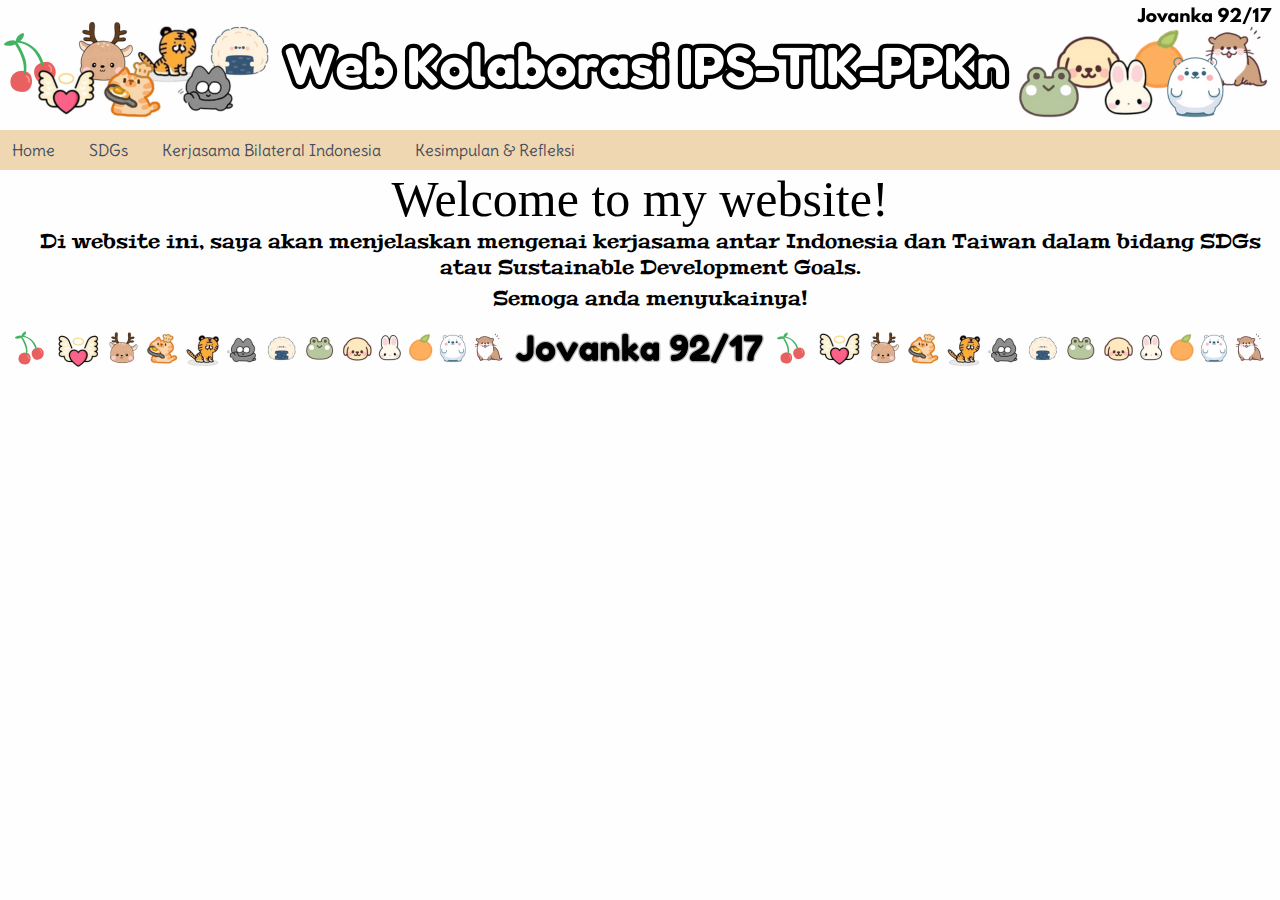
<file: index.html>
<!DOCTYPE html>
<html>
    <head>
        <title>Web Kolaborasi</title>
        <link rel="stylesheet" href="style.css">
        <link rel="preconnect" href="https://fonts.googleapis.com">
        <link href="https://fonts.googleapis.com/css2?family=Delius&display=swap" rel="stylesheet">
        <link href="https://fonts.googleapis.com/css2?family=Delius&family=Schoolbell&display=swap" rel="stylesheet">
        <link href="https://fonts.googleapis.com/css2?family=Peralta&display=swap" rel="stylesheet">
    </head>
    <body>
        <!-- Header dgn Image -->
         <div class="header">
            <img src="header.png" alt="header.png" width="100%">
         </div>
        <!-- Navigator Bar dan Dropdown -->
            <div class="nav">
                <ul>
                    <li class="hom"><a href="index.html">Home</a></li>
                    <li class="krjsm">
                        <a class="ip" href="#">SDGs</a>
                        <div class="dropips">
                            <a href="sdgs.html">Penjelasan mengenai SDGs</a>
                            <a href="all kerjasama.html">Kerjasama Bilateral, regional, dan multilateral</a>
                            <a href="sebab.html">Hubungan Sebab-Akibat</a>
                            <a href="dafpus.html">Daftar pustaka</a>
                        </div>
                    </li>
                    <li class="droppkn">
                        <a class="btn" href="#">Kerjasama Bilateral Indonesia</a>
                        <div class="drop-content">
                            <a href="sdgst.html">Kerjasama Indonesia-Taiwan</a>
                            <a href="dampak.html">Dampak kerjasama ke Indonesia</a>                                                        
                            <a href="pancasila.html">Nilai-nilai Pancasila</a>                            
                        </div>
                    </li>
                    <li class="ks"><a href="kesimpulan.html">Kesimpulan & Refleksi</a></li>
                </ul>
            </div>
        <!-- Isi Konten -->
         <div>
            <div class="column-middle">
                <h1>Welcome to my website!</h1>
            </div>
            <h2>Di website ini, saya akan menjelaskan mengenai kerjasama antar Indonesia dan Taiwan dalam bidang SDGs atau Sustainable Development Goals.</h2> 
            <h2>Semoga anda menyukainya!</h2>

         </div>
        <!-- Footer dengan Image -->
         <img src="footer.png" alt="footer.png" class="footer">
    </body>
</html>
</file>
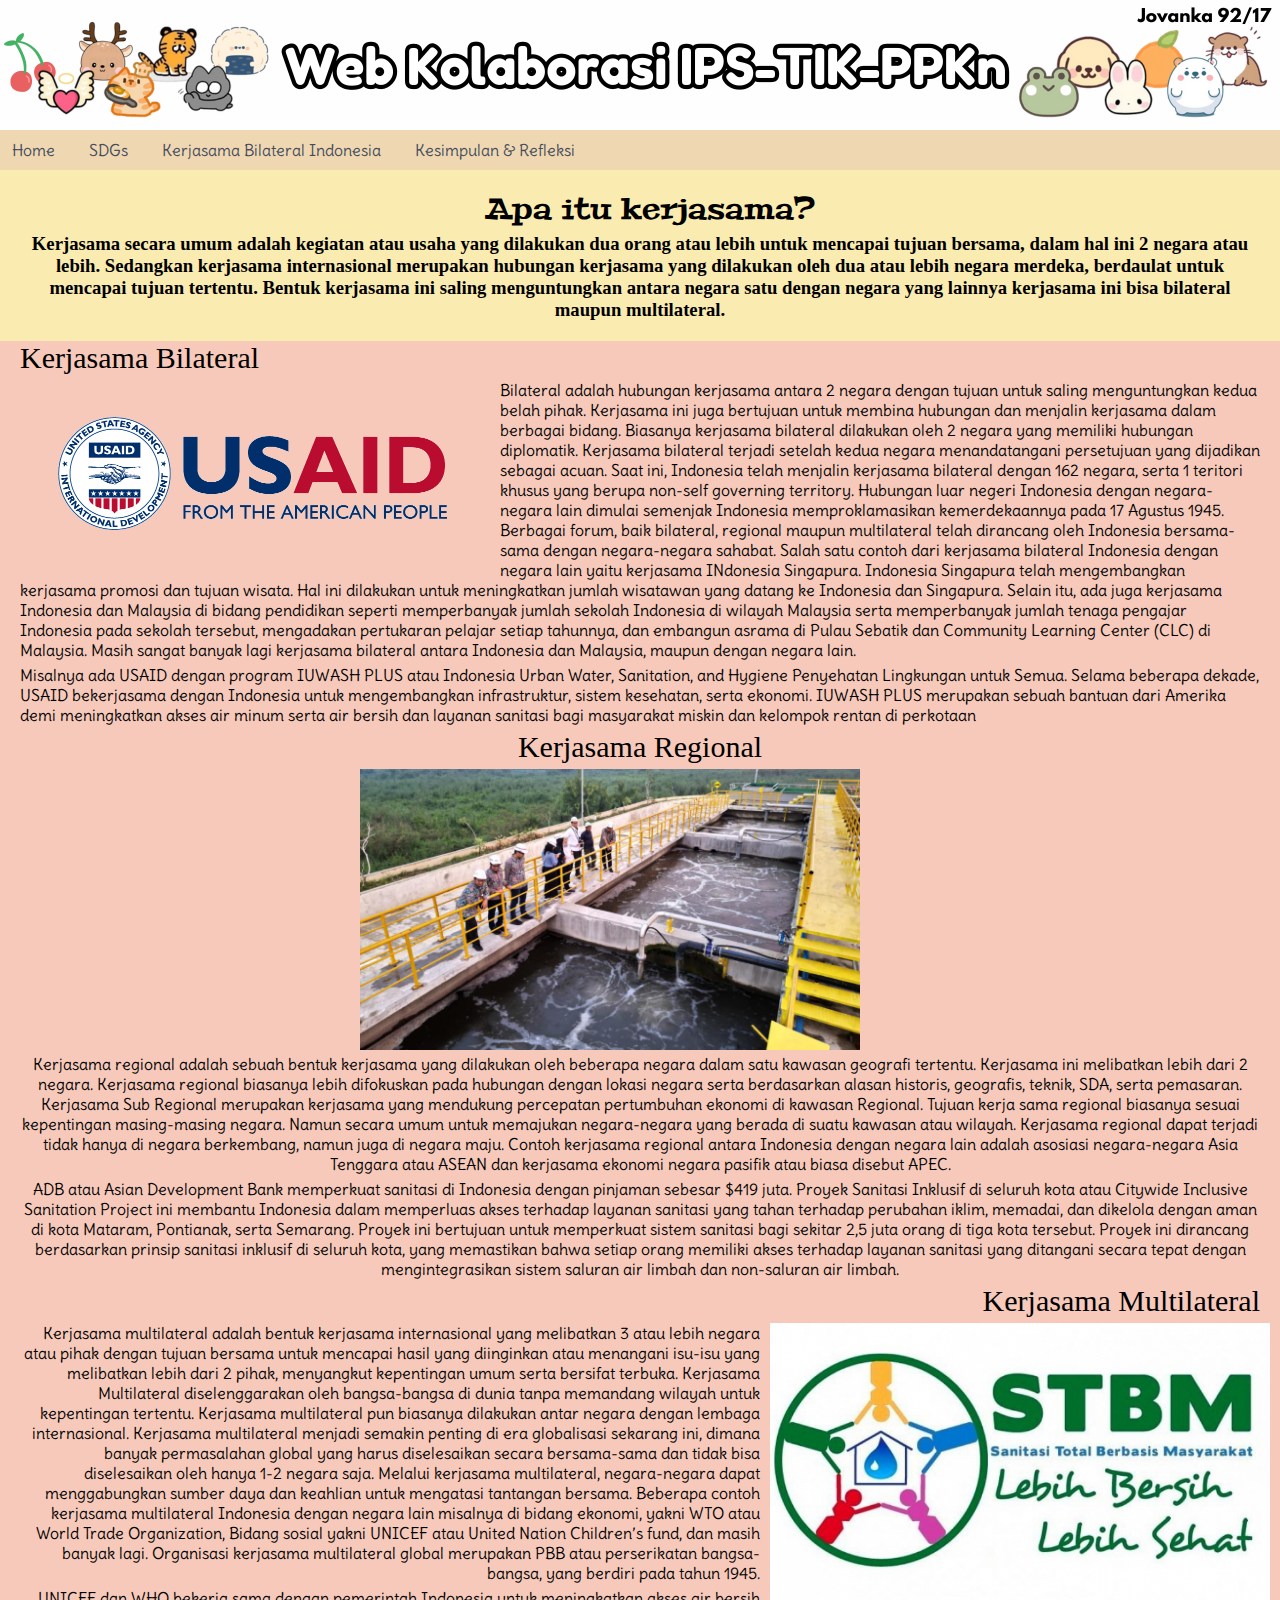
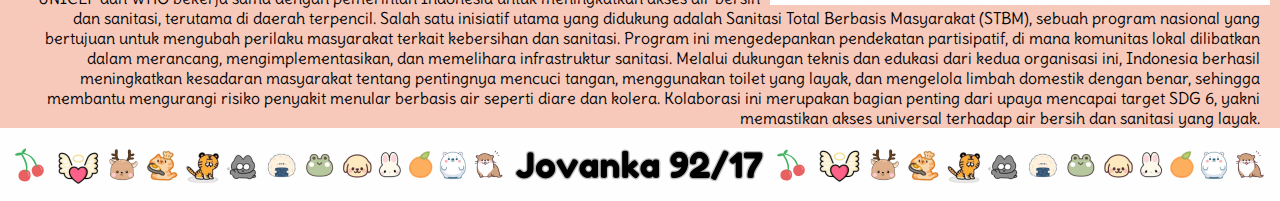
<file: all kerjasama.html>
<!DOCTYPE html>
<html>
    <head>
        <title>Web Kolaborasi</title>
        <link rel="stylesheet" href="style2.css">
        <link rel="preconnect" href="https://fonts.googleapis.com">
        <link href="https://fonts.googleapis.com/css2?family=Delius&display=swap" rel="stylesheet">
        <link href="https://fonts.googleapis.com/css2?family=Delius&family=Schoolbell&display=swap" rel="stylesheet">
        <link href="https://fonts.googleapis.com/css2?family=Peralta&display=swap" rel="stylesheet">
    </head>
    <body>
        <!-- Header dgn Image -->
         <div class="header">
            <img src="header.png" alt="header.png" width="100%">
         </div>
        <!-- Navigator Bar dan Dropdown -->
            <div class="nav">
                <ul>
                    <li class="hom"><a href="index.html">Home</a></li>
                    <li class="krjsm">
                        <a class="ip" href="#">SDGs</a>
                        <div class="dropips">
                            <a href="sdgs.html">Penjelasan mengenai SDGs</a>
                            <a href="all kerjasama.html">Kerjasama Bilateral, regional, dan multilateral</a>
                            <a href="sebab.html">Hubungan Sebab-Akibat</a>
                            <a href="dafpus.html">Daftar pustaka</a>
                        </div>
                    </li>
                    <li class="droppkn">
                        <a class="btn" href="#">Kerjasama Bilateral Indonesia</a>
                        <div class="drop-content">
                            <a href="sdgst.html">Kerjasama Indonesia-Taiwan</a>
                            <a href="dampak.html">Dampak kerjasama ke Indonesia</a>                                                        
                            <a href="pancasila.html">Nilai-nilai Pancasila</a>                            
                        </div>
                    </li>
                    <li class="ks"><a href="kesimpulan.html">Kesimpulan & Refleksi</a></li>
                </ul>
            </div>
             <!-- Isi Konten -->
         <div>
            <div class="column-middle">
                <h1>Apa itu kerjasama?</h1>
                <h3>Kerjasama secara umum adalah kegiatan atau usaha yang dilakukan dua orang atau lebih untuk mencapai tujuan bersama, dalam hal ini 2 negara atau lebih. Sedangkan kerjasama internasional merupakan hubungan kerjasama yang dilakukan oleh dua atau lebih negara merdeka, berdaulat untuk mencapai tujuan tertentu. Bentuk kerjasama ini saling menguntungkan antara negara satu dengan negara yang lainnya kerjasama ini bisa bilateral maupun multilateral. 
                </h3>
            </div>
            <div class="haha">
            <h2 class="bilateral">Kerjasama Bilateral</h2>
            <img src="USAID-LOGO1.png" alt="USAID" class="USAID">
            <p class="bilateral2">Bilateral adalah hubungan kerjasama antara 2 negara dengan tujuan untuk saling menguntungkan kedua belah pihak. Kerjasama ini juga bertujuan untuk membina hubungan dan menjalin kerjasama dalam berbagai bidang. Biasanya kerjasama bilateral dilakukan oleh 2 negara yang memiliki hubungan diplomatik. Kerjasama bilateral terjadi setelah kedua negara menandatangani persetujuan yang dijadikan sebagai acuan. Saat ini, Indonesia telah menjalin kerjasama bilateral dengan 162 negara, serta 1 teritori khusus yang berupa non-self governing territory. Hubungan luar negeri Indonesia dengan negara-negara lain dimulai semenjak Indonesia memproklamasikan kemerdekaannya pada 17 Agustus 1945. Berbagai forum, baik bilateral, regional maupun multilateral telah dirancang oleh Indonesia bersama-sama dengan negara-negara sahabat. Salah satu contoh dari kerjasama bilateral Indonesia dengan negara lain yaitu kerjasama INdonesia Singapura. Indonesia Singapura telah mengembangkan kerjasama promosi dan tujuan wisata. Hal ini dilakukan untuk meningkatkan jumlah wisatawan yang datang ke Indonesia dan Singapura. Selain itu, ada juga kerjasama Indonesia dan Malaysia di bidang pendidikan seperti memperbanyak jumlah sekolah Indonesia di wilayah Malaysia serta memperbanyak jumlah tenaga pengajar Indonesia pada sekolah tersebut, mengadakan pertukaran pelajar setiap tahunnya, dan embangun asrama di Pulau Sebatik dan Community Learning Center (CLC) di Malaysia. Masih sangat banyak lagi kerjasama bilateral antara Indonesia dan Malaysia, maupun dengan negara lain. </p>
            <p class="bilateral">Misalnya ada USAID dengan program IUWASH PLUS atau Indonesia Urban Water, Sanitation, and Hygiene Penyehatan Lingkungan untuk Semua. Selama beberapa dekade, USAID bekerjasama dengan Indonesia untuk mengembangkan infrastruktur, sistem kesehatan, serta ekonomi. IUWASH PLUS merupakan sebuah bantuan dari Amerika demi meningkatkan akses air minum serta air bersih dan layanan sanitasi bagi masyarakat miskin dan kelompok rentan di perkotaan</p>

            <h2 class="reg">Kerjasama Regional</h2> 
            <img src="adb.jpg" alt="Regional" class="reggs">
            <p class="reg2">Kerjasama regional adalah sebuah bentuk kerjasama yang dilakukan oleh beberapa negara dalam satu kawasan geografi tertentu. Kerjasama ini melibatkan lebih dari 2 negara. Kerjasama regional biasanya lebih difokuskan pada hubungan dengan lokasi negara serta berdasarkan alasan historis, geografis, teknik, SDA, serta pemasaran. Kerjasama Sub Regional merupakan kerjasama yang mendukung percepatan pertumbuhan ekonomi di kawasan Regional. Tujuan kerja sama regional biasanya sesuai kepentingan masing-masing negara. Namun secara umum untuk memajukan negara-negara yang berada di suatu kawasan atau wilayah. Kerjasama regional dapat terjadi tidak hanya di negara berkembang, namun juga di negara maju. Contoh kerjasama regional antara Indonesia dengan negara lain adalah asosiasi negara-negara Asia Tenggara atau ASEAN dan kerjasama ekonomi negara pasifik atau biasa disebut APEC.</p>
            <p class="reg2">ADB atau Asian Development Bank memperkuat sanitasi di Indonesia dengan pinjaman sebesar $419 juta. Proyek Sanitasi Inklusif di seluruh kota atau Citywide Inclusive Sanitation Project ini membantu Indonesia dalam memperluas akses terhadap layanan sanitasi yang tahan terhadap perubahan iklim, memadai, dan dikelola dengan aman di kota Mataram, Pontianak, serta Semarang. Proyek ini bertujuan untuk memperkuat sistem sanitasi bagi sekitar 2,5 juta orang di tiga kota tersebut. Proyek ini dirancang berdasarkan prinsip sanitasi inklusif di seluruh kota, yang memastikan bahwa setiap orang memiliki akses terhadap layanan sanitasi yang ditangani secara tepat dengan mengintegrasikan sistem saluran air limbah dan non-saluran air limbah.</p>
            <h2 class="multill">Kerjasama Multilateral</h2>
            <img src="stbm.jpeg" alt="STBM" class="stbm">
            <p class="multill2">Kerjasama multilateral adalah bentuk kerjasama internasional yang melibatkan 3 atau lebih negara atau pihak dengan tujuan bersama untuk mencapai hasil yang diinginkan atau menangani isu-isu yang melibatkan lebih dari 2 pihak, menyangkut kepentingan umum serta bersifat terbuka. Kerjasama Multilateral diselenggarakan oleh bangsa-bangsa di dunia tanpa memandang wilayah untuk kepentingan tertentu. Kerjasama multilateral pun biasanya dilakukan antar negara dengan lembaga internasional. Kerjasama multilateral menjadi semakin penting di era globalisasi sekarang ini, dimana banyak permasalahan global yang harus diselesaikan secara bersama-sama dan tidak bisa diselesaikan oleh hanya 1-2 negara saja. Melalui kerjasama multilateral, negara-negara dapat menggabungkan sumber daya dan keahlian untuk mengatasi tantangan bersama. Beberapa contoh kerjasama multilateral Indonesia dengan negara lain misalnya di bidang ekonomi, yakni WTO atau World Trade Organization, Bidang sosial yakni UNICEF atau United Nation Children’s fund, dan masih banyak lagi. Organisasi kerjasama multilateral global merupakan PBB atau perserikatan bangsa-bangsa, yang berdiri pada tahun 1945. </p>
            <p class="multill2">UNICEF dan WHO bekerja sama dengan pemerintah Indonesia untuk meningkatkan akses air bersih dan sanitasi, terutama di daerah terpencil. Salah satu inisiatif utama yang didukung adalah Sanitasi Total Berbasis Masyarakat (STBM), sebuah program nasional yang bertujuan untuk mengubah perilaku masyarakat terkait kebersihan dan sanitasi. Program ini mengedepankan pendekatan partisipatif, di mana komunitas lokal dilibatkan dalam merancang, mengimplementasikan, dan memelihara infrastruktur sanitasi. Melalui dukungan teknis dan edukasi dari kedua organisasi ini, Indonesia berhasil meningkatkan kesadaran masyarakat tentang pentingnya mencuci tangan, menggunakan toilet yang layak, dan mengelola limbah domestik dengan benar, sehingga membantu mengurangi risiko penyakit menular berbasis air seperti diare dan kolera. Kolaborasi ini merupakan bagian penting dari upaya mencapai target SDG 6, yakni memastikan akses universal terhadap air bersih dan sanitasi yang layak.</p>
        </div>
            </div>
         
        <!-- Footer dengan Image -->
         <img src="footer.png" alt="footer.png" class="footer">
    </body>
</html>
</file>
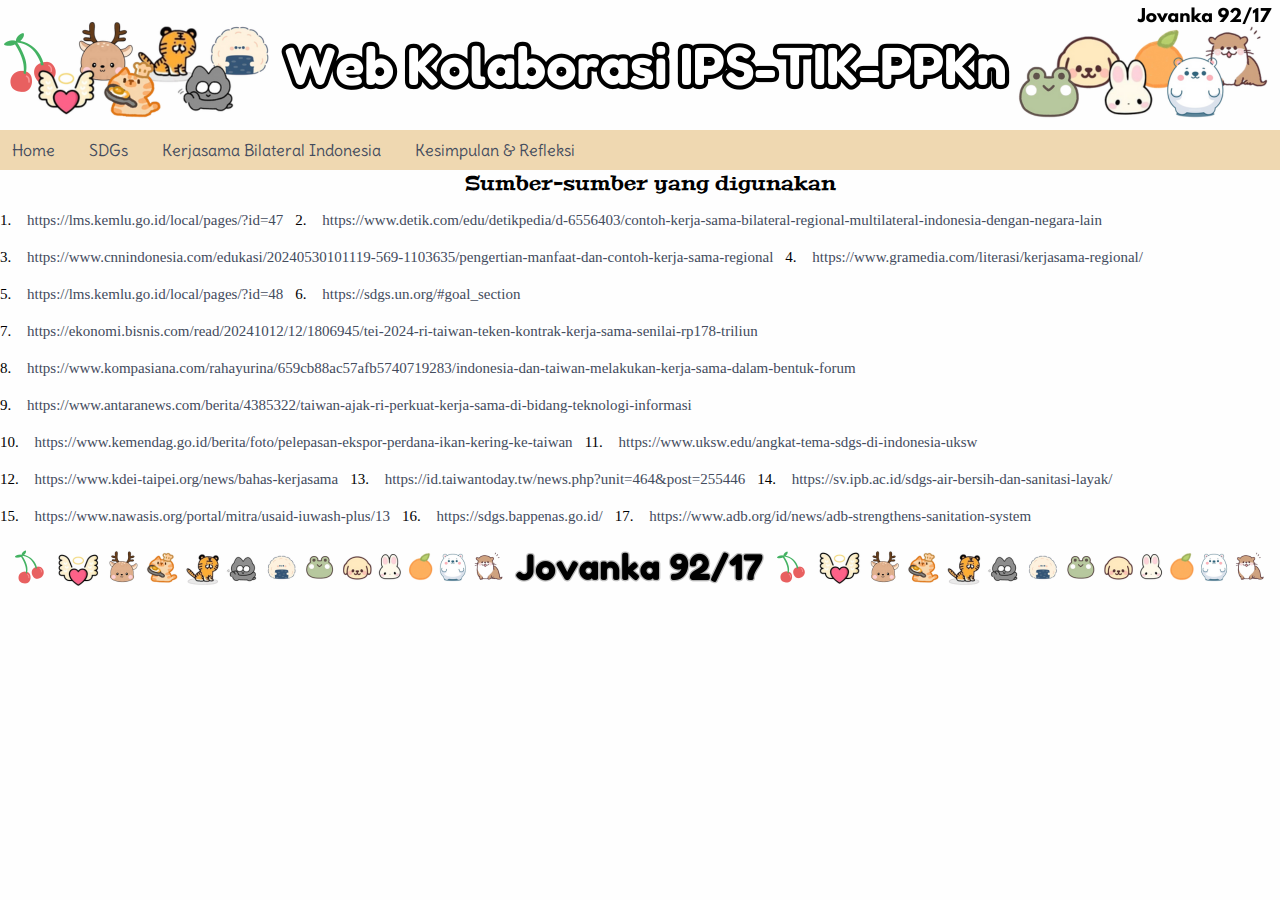
<file: dafpus.html>
<!DOCTYPE html>
<html>
    <head>
        <title>Web Kolaborasi</title>
        <link rel="stylesheet" href="dafpus.css">
        <link rel="preconnect" href="https://fonts.googleapis.com">
        <link href="https://fonts.googleapis.com/css2?family=Delius&display=swap" rel="stylesheet">
        <link href="https://fonts.googleapis.com/css2?family=Delius&family=Schoolbell&display=swap" rel="stylesheet">
        <link href="https://fonts.googleapis.com/css2?family=Peralta&display=swap" rel="stylesheet">
    </head>
    <body>
        <!-- Header dgn Image -->
         <div class="header">
            <img src="header.png" alt="header.png" width="100%">
         </div>
        <!-- Navigator Bar dan Dropdown -->
            <div class="nav">
                <ul>
                    <li class="hom"><a href="index.html">Home</a></li>
                    <li class="krjsm">
                        <a class="ip" href="#">SDGs</a>
                        <div class="dropips">
                            <a href="sdgs.html">Penjelasan mengenai SDGs</a>
                            <a href="all kerjasama.html">Kerjasama Bilateral, regional, dan multilateral</a>
                            <a href="sebab.html">Hubungan Sebab-Akibat</a>
                            <a href="dafpus.html">Daftar pustaka</a>
                        </div>
                    </li>
                    <li class="droppkn">
                        <a class="btn" href="#">Kerjasama Bilateral Indonesia</a>
                        <div class="drop-content">
                            <a href="sdgst.html">Kerjasama Indonesia-Taiwan</a>
                            <a href="dampak.html">Dampak kerjasama ke Indonesia</a>                                                        
                            <a href="pancasila.html">Nilai-nilai Pancasila</a>                            
                        </div>
                    </li>
                    <li class="ks"><a href="kesimpulan.html">Kesimpulan & Refleksi</a></li>
                </ul>
            </div>
             <!-- Isi Konten -->
              <div>
                <h2>Sumber-sumber yang digunakan</h2>
              </div>
         <div class="sumbers">
            <ol>
                <li><a href="https://lms.kemlu.go.id/local/pages/?id=47">https://lms.kemlu.go.id/local/pages/?id=47</a></li>
                <li><a href="https://www.detik.com/edu/detikpedia/d-6556403/contoh-kerja-sama-bilateral-regional-multilateral-indonesia-dengan-negara-lain" target="_blank">https://www.detik.com/edu/detikpedia/d-6556403/contoh-kerja-sama-bilateral-regional-multilateral-indonesia-dengan-negara-lain</a></li>
                <li><a href="https://www.cnnindonesia.com/edukasi/20240530101119-569-1103635/pengertian-manfaat-dan-contoh-kerja-sama-regional#:~:text=Sederhananya%2C%20kerja%20sama%20regional%20adalah,di%20suatu%20kawasan%20atau%20wilayah" target="_blank">https://www.cnnindonesia.com/edukasi/20240530101119-569-1103635/pengertian-manfaat-dan-contoh-kerja-sama-regional</a></li>
                <li><a href="https://www.gramedia.com/literasi/kerjasama-regional/" target="_blank">https://www.gramedia.com/literasi/kerjasama-regional/</a></li>
                <li><a href="https://lms.kemlu.go.id/local/pages/?id=48" target="_blank">https://lms.kemlu.go.id/local/pages/?id=48</a></li>
                <li><a href="https://sdgs.un.org/#goal_section" target="_blank">https://sdgs.un.org/#goal_section</a></li>
                <li><a href="https://ekonomi.bisnis.com/read/20241012/12/1806945/tei-2024-ri-taiwan-teken-kontrak-kerja-sama-senilai-rp178-triliun" target="_blank">https://ekonomi.bisnis.com/read/20241012/12/1806945/tei-2024-ri-taiwan-teken-kontrak-kerja-sama-senilai-rp178-triliun</a></li>
                <li><a href="https://www.kompasiana.com/rahayurina/659cb88ac57afb5740719283/indonesia-dan-taiwan-melakukan-kerja-sama-dalam-bentuk-forum-yaitu-iticf#:~:text=Seperti%20yang%20terjadi%20antara%20negara,bidang%20seperti%20ekonomi%20hingga%20industri" target="_blank">https://www.kompasiana.com/rahayurina/659cb88ac57afb5740719283/indonesia-dan-taiwan-melakukan-kerja-sama-dalam-bentuk-forum</a></li>
                <li><a href="https://www.antaranews.com/berita/4385322/taiwan-ajak-ri-perkuat-kerja-sama-di-bidang-teknologi-informasi" target="_blank">https://www.antaranews.com/berita/4385322/taiwan-ajak-ri-perkuat-kerja-sama-di-bidang-teknologi-informasi</a></li>
                <li><a href="https://www.kemendag.go.id/berita/foto/pelepasan-ekspor-perdana-ikan-kering-ke-taiwan" target="_blank">https://www.kemendag.go.id/berita/foto/pelepasan-ekspor-perdana-ikan-kering-ke-taiwan</a></li>
                <li><a href="https://www.uksw.edu/angkat-tema-sdgs-di-indonesia-uksw-lakukan-internasionalisasi-pendidikan-dengan-chang-jung-christian-university-taiwan-melalui-program-globees/" target="_blank">https://www.uksw.edu/angkat-tema-sdgs-di-indonesia-uksw</a></li>
                <li><a href="https://www.kdei-taipei.org/news/bahas-kerjasama-bidang-pendidikan-overseas-community-affairs-council---taiwan-lakukan-pertemuan-dengan-kdei-taipei-2222.html" target="_blank">https://www.kdei-taipei.org/news/bahas-kerjasama</a></li>
                <li><a href="https://id.taiwantoday.tw/news.php?unit=464&post=255446" target="_blank">https://id.taiwantoday.tw/news.php?unit=464&post=255446</a></li>
                <li><a href="https://sv.ipb.ac.id/sdgs-air-bersih-dan-sanitasi-layak/" target="_blank">https://sv.ipb.ac.id/sdgs-air-bersih-dan-sanitasi-layak/</a></li>
                <li><a href="https://www.nawasis.org/portal/mitra/usaid-iuwash-plus/13" target="_blank"> https://www.nawasis.org/portal/mitra/usaid-iuwash-plus/13</a></li>
                <li><a href="https://sdgs.bappenas.go.id/" target="_blank">https://sdgs.bappenas.go.id/</a></li>
                <li><a href="https://www.adb.org/id/news/adb-strengthens-sanitation-system-indonesia-419-million-loan" target="_blank">https://www.adb.org/id/news/adb-strengthens-sanitation-system</a></li>
            </ol>
         </div>
        <!-- Footer dengan Image -->
         <img src="footer.png" alt="footer.png" class="footer">
    </body>
</html>
</file>
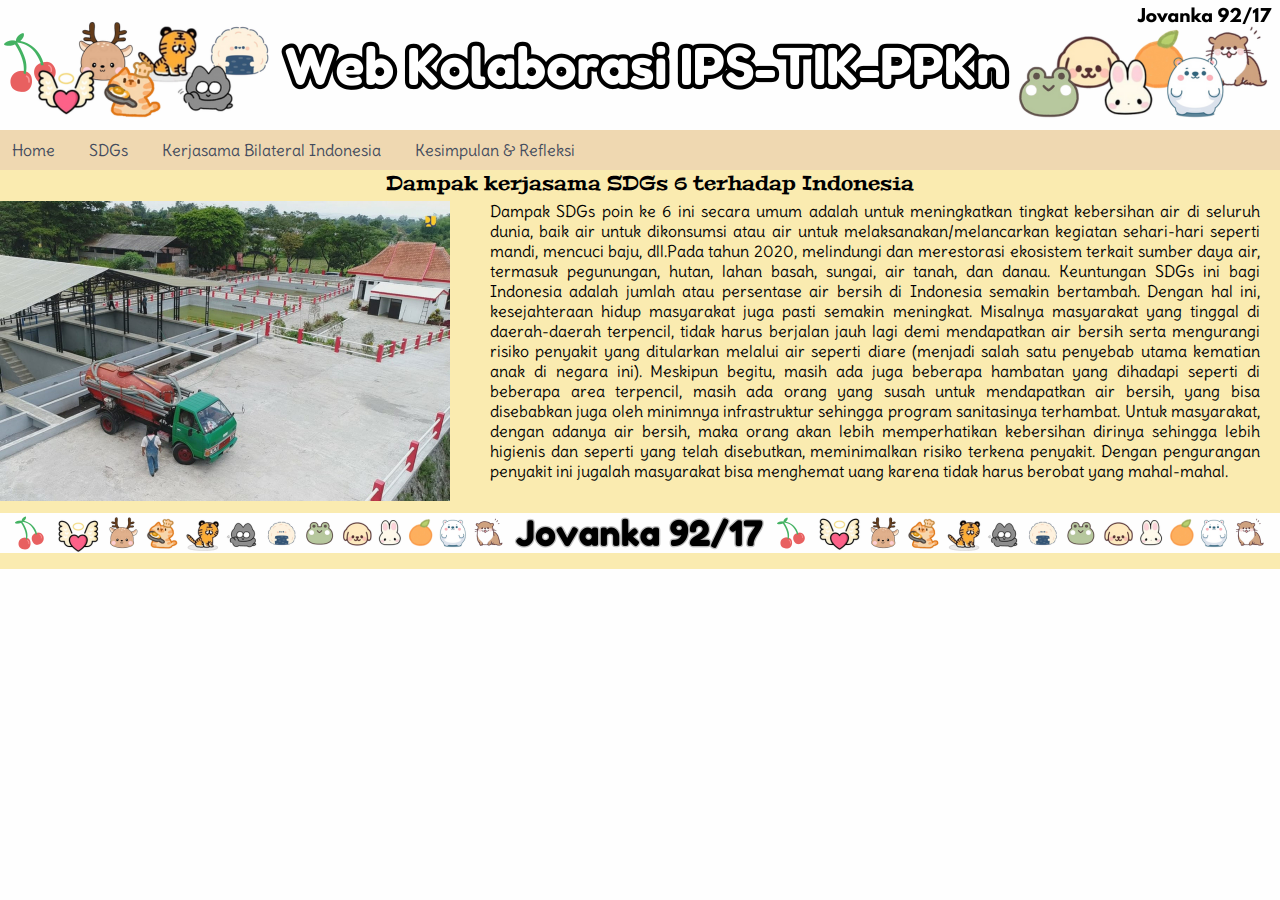
<file: dampak.html>
<!DOCTYPE html>
<html>
    <head>
        <title>Web Kolaborasi</title>
        <link rel="stylesheet" href="style3.css">
        <link rel="preconnect" href="https://fonts.googleapis.com">
        <link href="https://fonts.googleapis.com/css2?family=Delius&display=swap" rel="stylesheet">
        <link href="https://fonts.googleapis.com/css2?family=Delius&family=Schoolbell&display=swap" rel="stylesheet">
        <link href="https://fonts.googleapis.com/css2?family=Peralta&display=swap" rel="stylesheet">
    </head>
    <body>
        <!-- Header dgn Image -->
         <div class="header">
            <img src="header.png" alt="header.png" width="100%">
         </div>
        <!-- Navigator Bar dan Dropdown -->
            <div class="nav">
                <ul>
                    <li class="hom"><a href="index.html">Home</a></li>
                    <li class="krjsm">
                        <a class="ip" href="#">SDGs</a>
                        <div class="dropips">
                            <a href="sdgs.html">Penjelasan mengenai SDGs</a>
                            <a href="all kerjasama.html">Kerjasama Bilateral, regional, dan multilateral</a>
                            <a href="sebab.html">Hubungan Sebab-Akibat</a>
                            <a href="dafpus.html">Daftar pustaka</a>
                        </div>
                    </li>
                    <li class="droppkn">
                        <a class="btn" href="#">Kerjasama Bilateral Indonesia</a>
                        <div class="drop-content">
                            <a href="sdgst.html">Kerjasama Indonesia-Taiwan</a>
                            <a href="dampak.html">Dampak kerjasama ke Indonesia</a>                                                        
                            <a href="pancasila.html">Nilai-nilai Pancasila</a>                            
                        </div>
                    </li>
                    <li class="ks"><a href="kesimpulan.html">Kesimpulan & Refleksi</a></li>
                </ul>
            </div>
            <div class="column-middle">
                <h2>Dampak kerjasama SDGs 6 terhadap Indonesia</h2>
                <div class="content-wrapper">
                    <img src="F206FC88-9D34-404C-8672-44F946510865_thumb.jpeg" alt="SDGs6.png" class="cw">
            <p class="dampaks">Dampak SDGs poin ke 6 ini secara umum adalah untuk meningkatkan tingkat kebersihan air di seluruh dunia, baik air untuk dikonsumsi atau air untuk melaksanakan/melancarkan kegiatan sehari-hari seperti mandi, mencuci baju, dll.Pada tahun 2020, melindungi dan merestorasi ekosistem terkait sumber daya air, termasuk pegunungan, hutan, lahan basah, sungai, air tanah, dan danau. Keuntungan SDGs ini bagi Indonesia adalah jumlah atau persentase air bersih di Indonesia semakin bertambah. Dengan hal ini, kesejahteraan hidup masyarakat juga pasti semakin meningkat. Misalnya masyarakat yang tinggal di daerah-daerah terpencil, tidak harus berjalan jauh lagi demi mendapatkan air bersih serta mengurangi risiko penyakit yang ditularkan melalui air seperti diare (menjadi salah satu penyebab utama kematian anak di negara ini). Meskipun begitu, masih ada juga beberapa hambatan yang dihadapi seperti di beberapa area terpencil, masih ada orang yang susah untuk mendapatkan air bersih, yang bisa disebabkan juga oleh minimnya infrastruktur sehingga program sanitasinya terhambat. Untuk masyarakat, dengan adanya air bersih, maka orang akan lebih memperhatikan kebersihan dirinya sehingga lebih higienis dan seperti yang telah disebutkan, meminimalkan risiko terkena penyakit. Dengan pengurangan penyakit ini jugalah masyarakat bisa menghemat uang karena tidak harus berobat yang mahal-mahal. 
            </p>
            </div>

        <!-- Footer dengan Image -->
         <img src="footer.png" alt="footer.png" class="footer">
    </body>
</html>
</file>
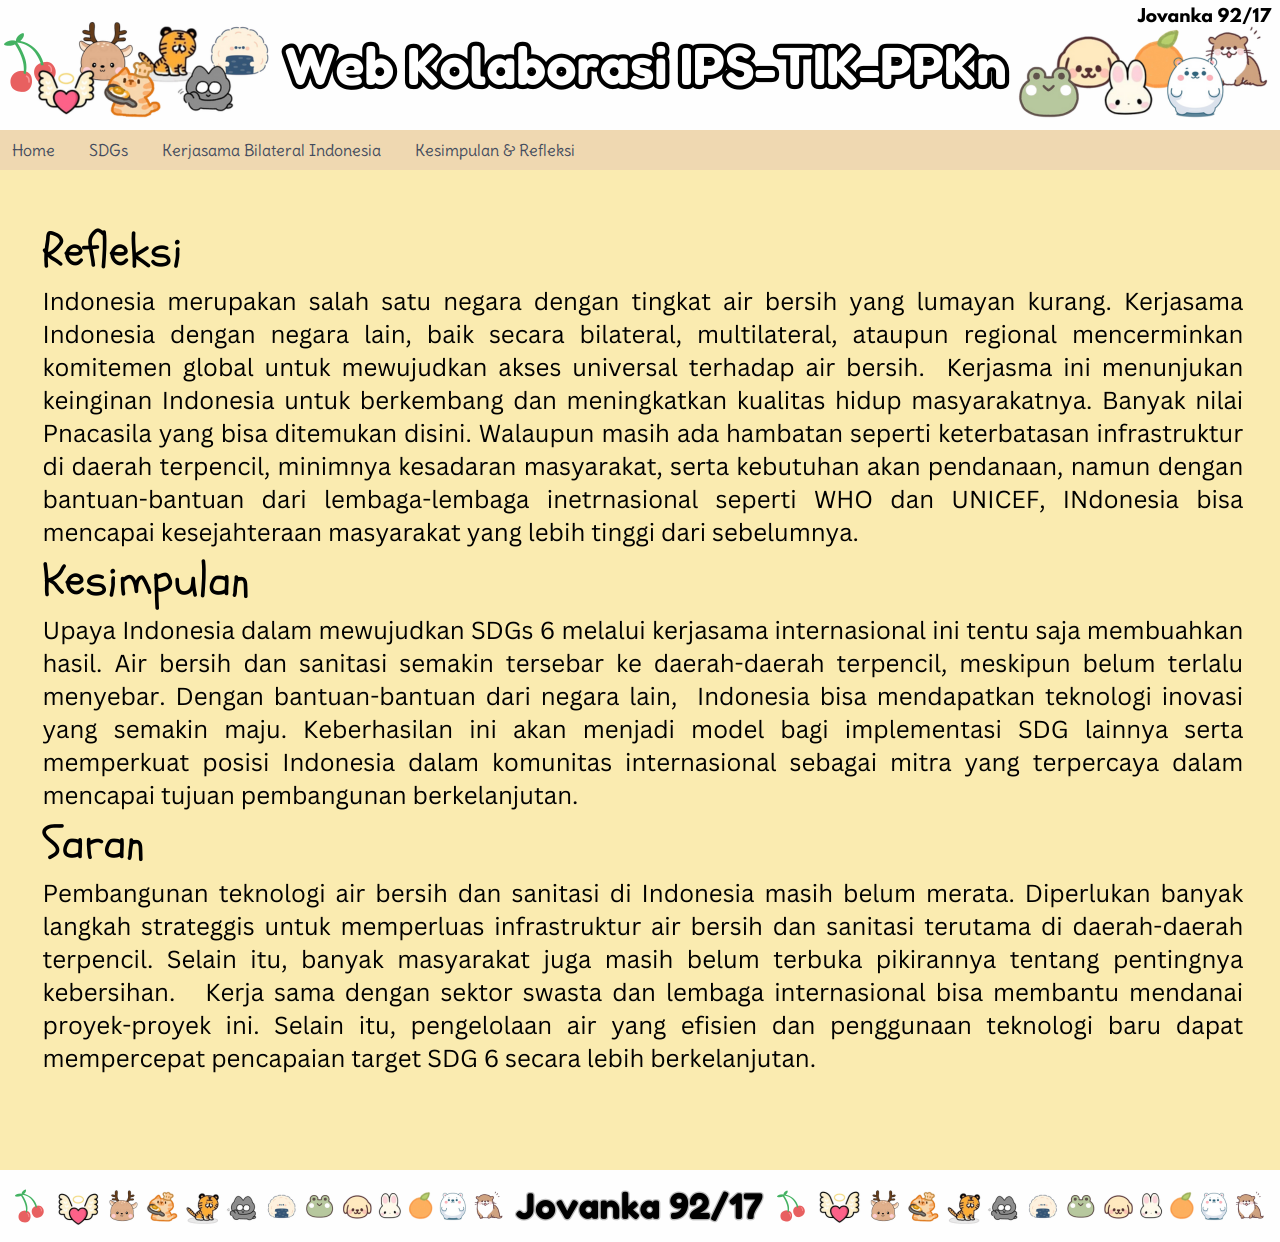
<file: kesimpulan.html>
<!DOCTYPE html>
<html>
    <head>
        <title>Web Kolaborasi</title>
        <link rel="stylesheet" href="style.css">
        <link rel="preconnect" href="https://fonts.googleapis.com">
        <link href="https://fonts.googleapis.com/css2?family=Delius&display=swap" rel="stylesheet">
        <link href="https://fonts.googleapis.com/css2?family=Delius&family=Schoolbell&display=swap" rel="stylesheet">
        <link href="https://fonts.googleapis.com/css2?family=Peralta&display=swap" rel="stylesheet">
    </head>
    <body>
        <!-- Header dgn Image -->
         <div class="header">
            <img src="header.png" alt="header.png" width="100%">
         </div>
        <!-- Navigator Bar dan Dropdown -->
            <div class="nav">
                <ul>
                    <li class="hom"><a href="index.html">Home</a></li>
                    <li class="krjsm">
                        <a class="ip" href="#">SDGs</a>
                        <div class="dropips">
                            <a href="sdgs.html">Penjelasan mengenai SDGs</a>
                            <a href="all kerjasama.html">Kerjasama Bilateral, regional, dan multilateral</a>
                            <a href="sebab.html">Hubungan Sebab-Akibat</a>
                            <a href="dafpus.html">Daftar pustaka</a>
                        </div>
                    </li>
                    <li class="droppkn">
                        <a class="btn" href="#">Kerjasama Bilateral Indonesia</a>
                        <div class="drop-content">
                            <a href="sdgst.html">Kerjasama Indonesia-Taiwan</a>
                            <a href="dampak.html">Dampak kerjasama ke Indonesia</a>                                                        
                            <a href="pancasila.html">Nilai-nilai Pancasila</a>                            
                        </div>
                    </li>
                    <li class="ks"><a href="kesimpulan.html">Kesimpulan & Refleksi</a></li>
                </ul>
            </div>
             <!-- Isi Konten -->
         <div>
            <div class="column-middle">
                <img src="refleksidll.png" alt="Refleksi, saran, dan kesimpulan">
         </div>
        <!-- Footer dengan Image -->
         <img src="footer.png" alt="footer.png" class="footer">
    </body>
</html>
</file>
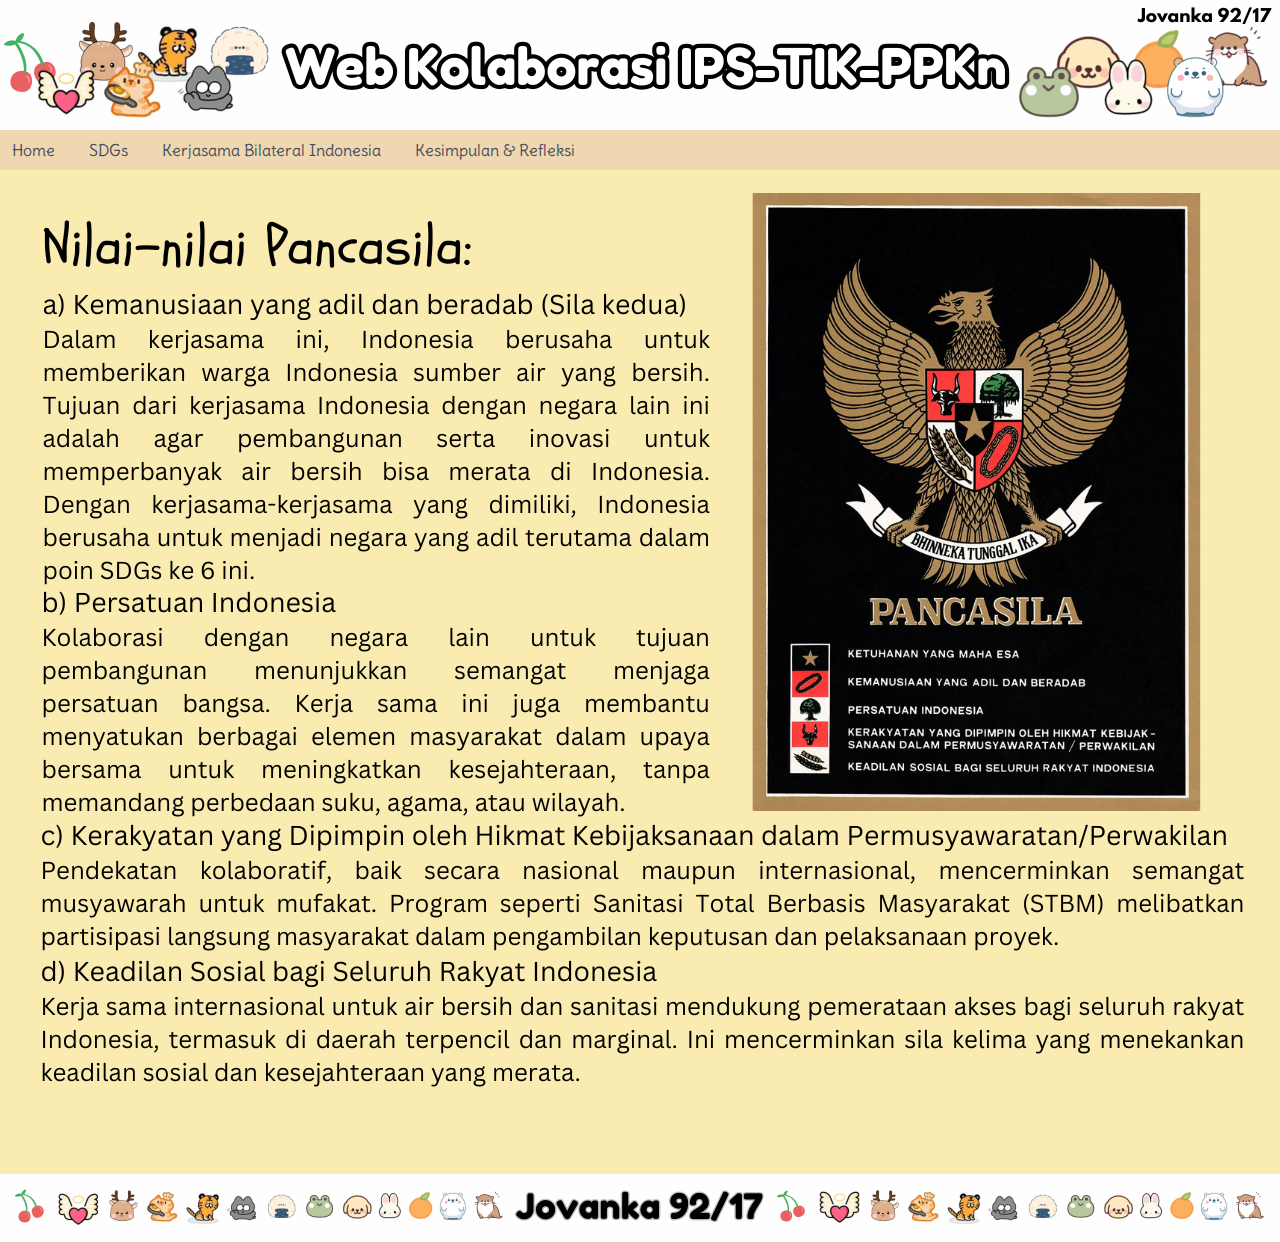
<file: pancasila.html>
<!DOCTYPE html>
<html>
    <head>
        <title>Web Kolaborasi</title>
        <link rel="stylesheet" href="style3.css">
        <link rel="preconnect" href="https://fonts.googleapis.com">
        <link href="https://fonts.googleapis.com/css2?family=Delius&display=swap" rel="stylesheet">
        <link href="https://fonts.googleapis.com/css2?family=Delius&family=Schoolbell&display=swap" rel="stylesheet">
        <link href="https://fonts.googleapis.com/css2?family=Peralta&display=swap" rel="stylesheet">
    </head>
    <body>
        <!-- Header dgn Image -->
         <div class="header">
            <img src="header.png" alt="header.png" width="100%">
         </div>
        <!-- Navigator Bar dan Dropdown -->
            <div class="nav">
                <ul>
                    <li class="hom"><a href="index.html">Home</a></li>
                    <li class="krjsm">
                        <a class="ip" href="#">SDGs</a>
                        <div class="dropips">
                            <a href="sdgs.html">Penjelasan mengenai SDGs</a>
                            <a href="all kerjasama.html">Kerjasama Bilateral, regional, dan multilateral</a>
                            <a href="sebab.html">Hubungan Sebab-Akibat</a>
                            <a href="dafpus.html">Daftar pustaka</a>
                        </div>
                    </li>
                    <li class="droppkn">
                        <a class="btn" href="#">Kerjasama Bilateral Indonesia</a>
                        <div class="drop-content">
                            <a href="sdgst.html">Kerjasama Indonesia-Taiwan</a>
                            <a href="dampak.html">Dampak kerjasama ke Indonesia</a>                                                        
                            <a href="pancasila.html">Nilai-nilai Pancasila</a>                            
                        </div>
                    </li>
                    <li class="ks"><a href="kesimpulan.html">Kesimpulan & Refleksi</a></li>
                </ul>
            </div>
            <div class="column-middle">
                <img src="pancasila.png" alt="Nilai-Nilai Pancasila">
            </div>

        <!-- Footer dengan Image -->
         <img src="footer.png" alt="footer.png" class="footer">
    </body>
</html>
</file>
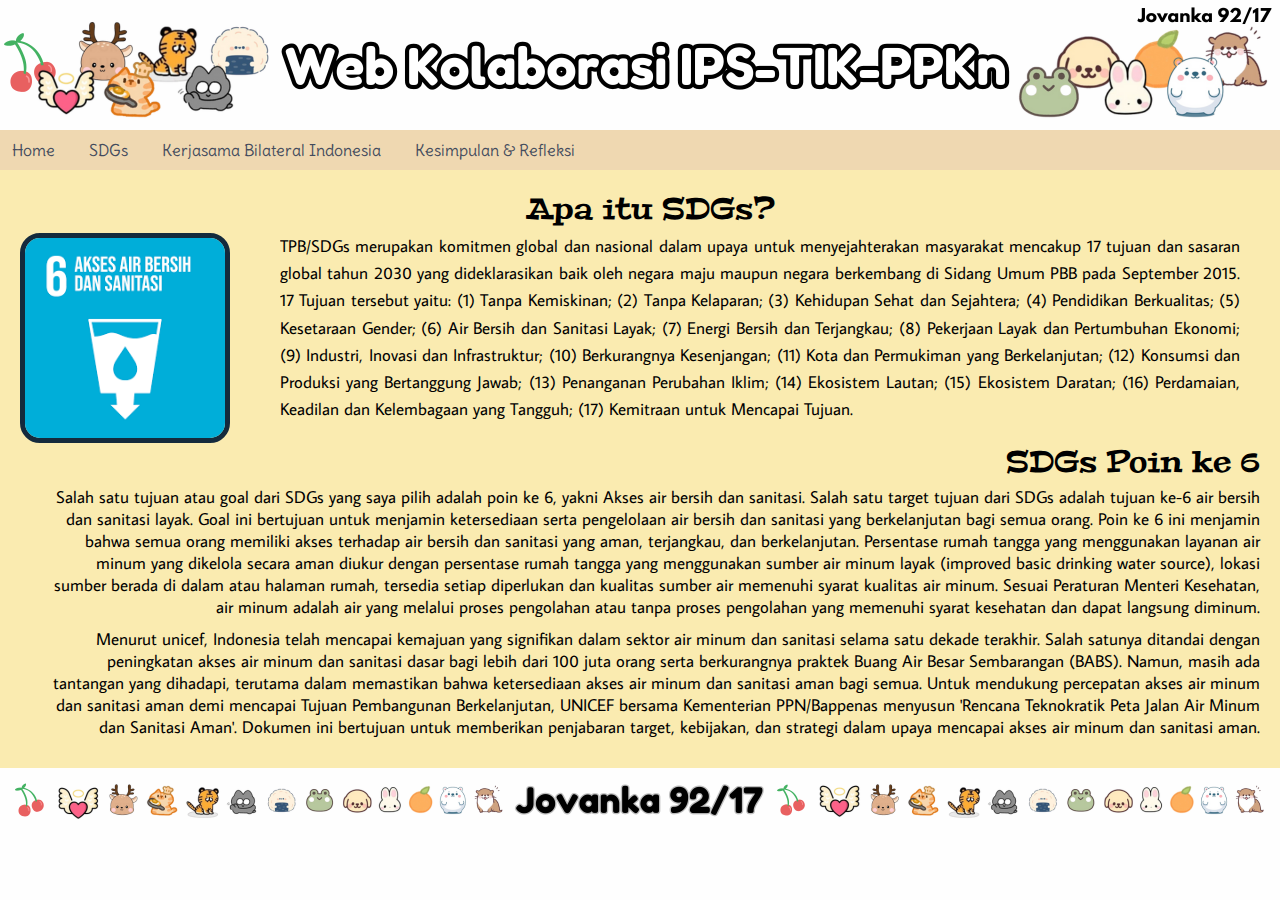
<file: sdgs.html>
<!DOCTYPE html>
<html>
    <head>
        <title>Web Kolaborasi</title>
        <link rel="stylesheet" href="style2.css">
        <link rel="preconnect" href="https://fonts.googleapis.com">
        <link href="https://fonts.googleapis.com/css2?family=Delius&display=swap" rel="stylesheet">
        <link href="https://fonts.googleapis.com/css2?family=Delius&family=Schoolbell&display=swap" rel="stylesheet">
        <link href="https://fonts.googleapis.com/css2?family=Peralta&display=swap" rel="stylesheet">
        <link href="https://fonts.googleapis.com/css2?family=Average+Sans&family=Peralta&display=swap" rel="stylesheet">
    </head>
    <body>
        <!-- Header dgn Image -->
         <div class="header">
            <img src="header.png" alt="header.png" width="100%">
         </div>
        <!-- Navigator Bar dan Dropdown -->
            <div class="nav">
                <ul>
                    <li class="hom"><a href="index.html">Home</a></li>
                    <li class="krjsm">
                        <a class="ip" href="#">SDGs</a>
                        <div class="dropips">
                            <a href="sdgs.html">Penjelasan mengenai SDGs</a>
                            <a href="all kerjasama.html">Kerjasama Bilateral, regional, dan multilateral</a>
                            <a href="sebab.html">Hubungan Sebab-Akibat</a>
                            <a href="dafpus.html">Daftar pustaka</a>
                        </div>
                    </li>
                    <li class="droppkn">
                        <a class="btn" href="#">Kerjasama Bilateral Indonesia</a>
                        <div class="drop-content">
                            <a href="sdgst.html">Kerjasama Indonesia-Taiwan</a>
                            <a href="dampak.html">Dampak kerjasama ke Indonesia</a>                                                        
                            <a href="pancasila.html">Nilai-nilai Pancasila</a>                            
                        </div>
                    </li>
                    <li class="ks"><a href="kesimpulan.html">Kesimpulan & Refleksi</a></li>
                </ul>
            </div>
            <div class="column-middle">
                <h1>Apa itu SDGs?</h1>
                <div class="content-wrapper">
            <img src="sdgs6.png" alt="SDGs6.png" class="sdgs6">
            <p class="sdgsss">TPB/SDGs merupakan komitmen global dan nasional dalam upaya untuk menyejahterakan masyarakat mencakup 17 tujuan dan sasaran global tahun 2030 yang dideklarasikan baik oleh negara maju maupun negara berkembang di Sidang Umum PBB pada September 2015.  17 Tujuan tersebut yaitu:
(1) Tanpa Kemiskinan; (2) Tanpa Kelaparan; (3) Kehidupan Sehat dan Sejahtera; (4) Pendidikan Berkualitas; (5) Kesetaraan Gender; (6) Air Bersih dan Sanitasi Layak; (7) Energi Bersih dan Terjangkau; (8) Pekerjaan Layak dan Pertumbuhan Ekonomi; (9) Industri, Inovasi dan Infrastruktur; (10) Berkurangnya Kesenjangan; (11) Kota dan Permukiman yang Berkelanjutan; (12) Konsumsi dan Produksi yang Bertanggung Jawab; (13) Penanganan Perubahan Iklim; (14) Ekosistem Lautan; (15) Ekosistem Daratan; (16) Perdamaian, Keadilan dan Kelembagaan yang Tangguh; (17) Kemitraan untuk Mencapai Tujuan.</p>
            </div>
<h1 class="en1">SDGs Poin ke 6</h1>
<p class="enam">Salah satu tujuan atau goal dari SDGs yang saya pilih adalah poin ke 6, yakni Akses air bersih dan sanitasi. Salah satu target tujuan dari SDGs adalah tujuan ke-6 air bersih dan sanitasi layak. Goal ini bertujuan untuk menjamin ketersediaan serta pengelolaan air bersih dan sanitasi yang berkelanjutan bagi semua orang. Poin ke 6 ini menjamin bahwa semua orang memiliki akses terhadap air bersih dan sanitasi yang aman, terjangkau, dan berkelanjutan. Persentase rumah tangga yang menggunakan layanan air minum yang dikelola secara aman diukur dengan persentase rumah tangga yang menggunakan sumber air minum layak (improved basic drinking water source), lokasi sumber berada di dalam atau halaman rumah, tersedia setiap diperlukan dan kualitas sumber air memenuhi syarat kualitas air minum. Sesuai Peraturan Menteri Kesehatan, air minum adalah air yang melalui proses pengolahan atau tanpa proses pengolahan yang memenuhi syarat kesehatan dan dapat langsung diminum.</p>
<p class="enam">Menurut unicef, Indonesia telah mencapai kemajuan yang signifikan dalam sektor air minum dan sanitasi selama satu dekade terakhir. Salah satunya ditandai dengan peningkatan akses air minum dan sanitasi dasar bagi lebih dari 100 juta orang serta berkurangnya praktek Buang Air Besar Sembarangan (BABS). Namun, masih ada tantangan yang dihadapi, terutama dalam memastikan bahwa ketersediaan akses air minum dan sanitasi aman bagi semua. Untuk mendukung percepatan akses air minum dan sanitasi aman demi mencapai Tujuan Pembangunan Berkelanjutan, UNICEF bersama Kementerian PPN/Bappenas menyusun 'Rencana Teknokratik Peta Jalan Air Minum dan Sanitasi Aman'. Dokumen ini bertujuan untuk memberikan penjabaran target, kebijakan, dan strategi dalam upaya mencapai akses air minum dan sanitasi aman.</p>
</div>
        
        <!-- Footer dengan Image -->
         <img src="footer.png" alt="footer.png" class="footer">
    </body>
</html>
</file>
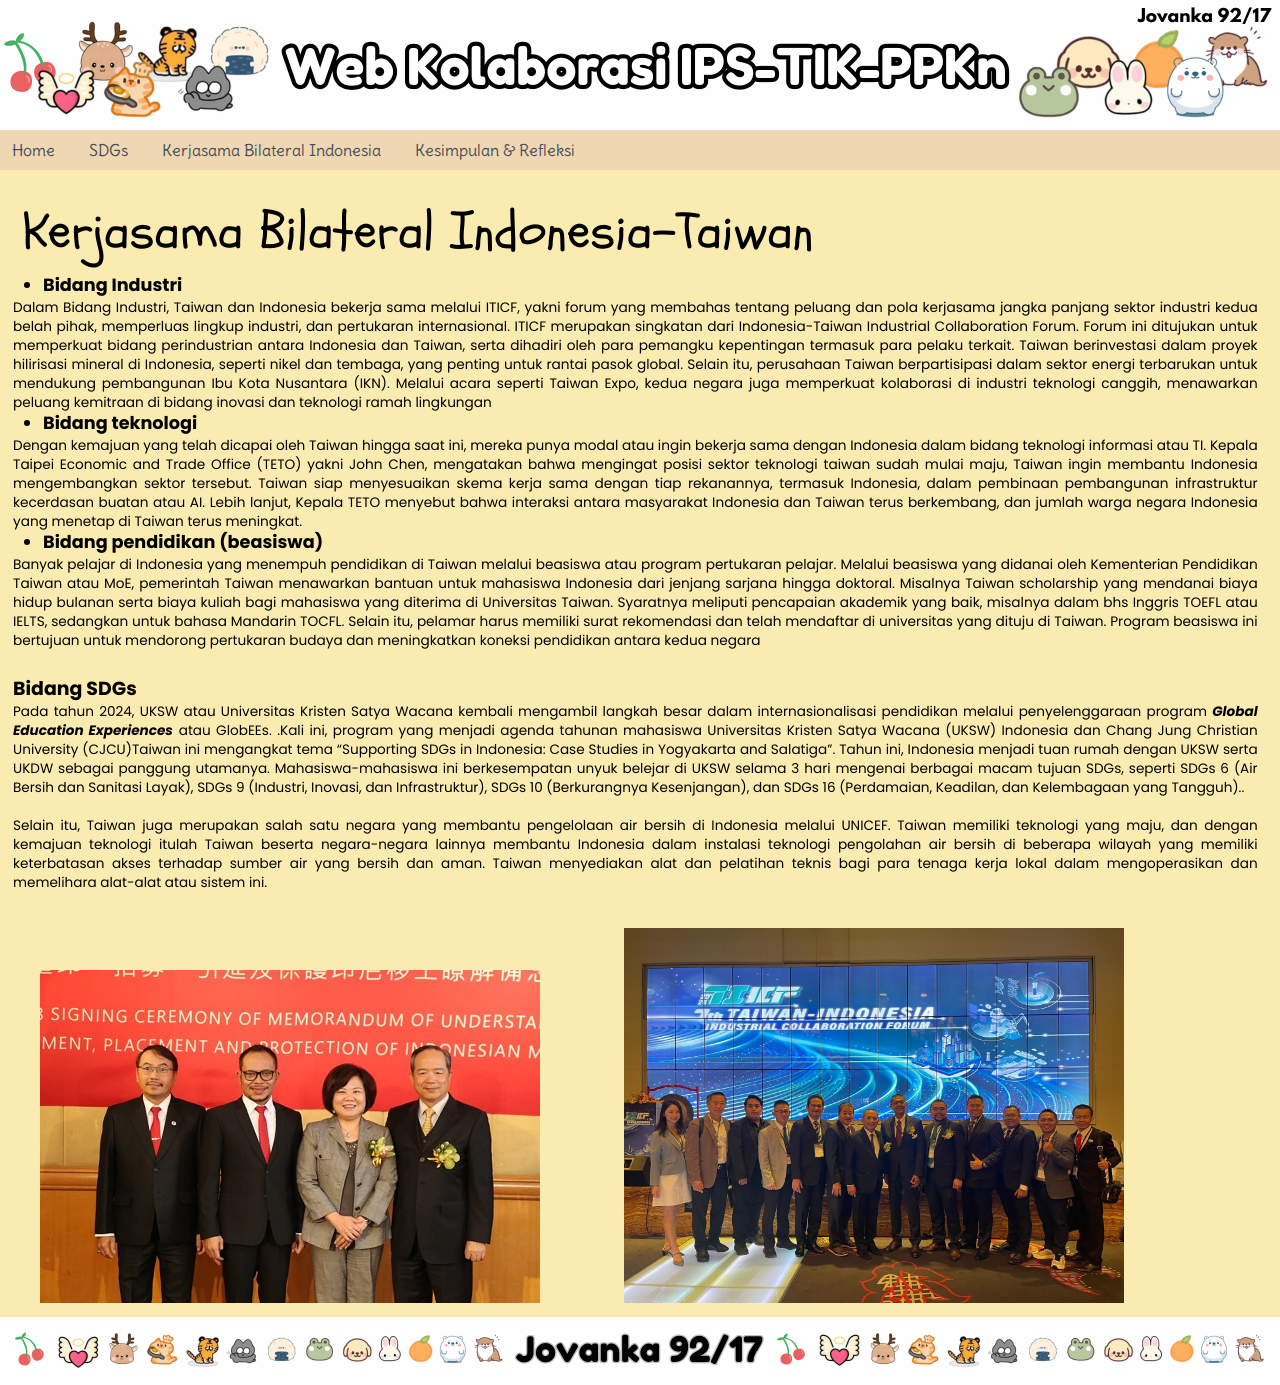
<file: sdgst.html>
<!DOCTYPE html>
<html>
    <head>
        <title>Web Kolaborasi</title>
        <link rel="stylesheet" href="style3.css">
        <link rel="preconnect" href="https://fonts.googleapis.com">
        <link href="https://fonts.googleapis.com/css2?family=Delius&display=swap" rel="stylesheet">
        <link href="https://fonts.googleapis.com/css2?family=Delius&family=Schoolbell&display=swap" rel="stylesheet">
        <link href="https://fonts.googleapis.com/css2?family=Peralta&display=swap" rel="stylesheet">
    </head>
    <body>
        <!-- Header dgn Image -->
         <div class="header">
            <img src="header.png" alt="header.png" width="100%">
         </div>
        <!-- Navigator Bar dan Dropdown -->
            <div class="nav">
                <ul>
                    <li class="hom"><a href="index.html">Home</a></li>
                    <li class="krjsm">
                        <a class="ip" href="#">SDGs</a>
                        <div class="dropips">
                            <a href="sdgs.html">Penjelasan mengenai SDGs</a>
                            <a href="all kerjasama.html">Kerjasama Bilateral, regional, dan multilateral</a>
                            <a href="sebab.html">Hubungan Sebab-Akibat</a>
                            <a href="dafpus.html">Daftar pustaka</a>
                        </div>
                    </li>
                    <li class="droppkn">
                        <a class="btn" href="#">Kerjasama Bilateral Indonesia</a>
                        <div class="drop-content">
                            <a href="sdgst.html">Kerjasama Indonesia-Taiwan</a>
                            <a href="dampak.html">Dampak kerjasama ke Indonesia</a>                                                        
                            <a href="pancasila.html">Nilai-nilai Pancasila</a>                            
                        </div>
                    </li>
                    <li class="ks"><a href="kesimpulan.html">Kesimpulan & Refleksi</a></li>
                </ul>
            </div>
            <div class="inta">
            <img src="kerjasama idtw.png" alt="Bilateral Indo-Taiwan" class="idtw">
            <img src="iiiiii.jpg" alt="Indonesia-Taiwan" class="bruh">
            <img src="iiiiii2.jpg" alt="Indonesia-Taiwan2" class="bruh">
            </div>

        <!-- Footer dengan Image -->
         <img src="footer.png" alt="footer.png" class="footer">
    </body>
</html>
</file>
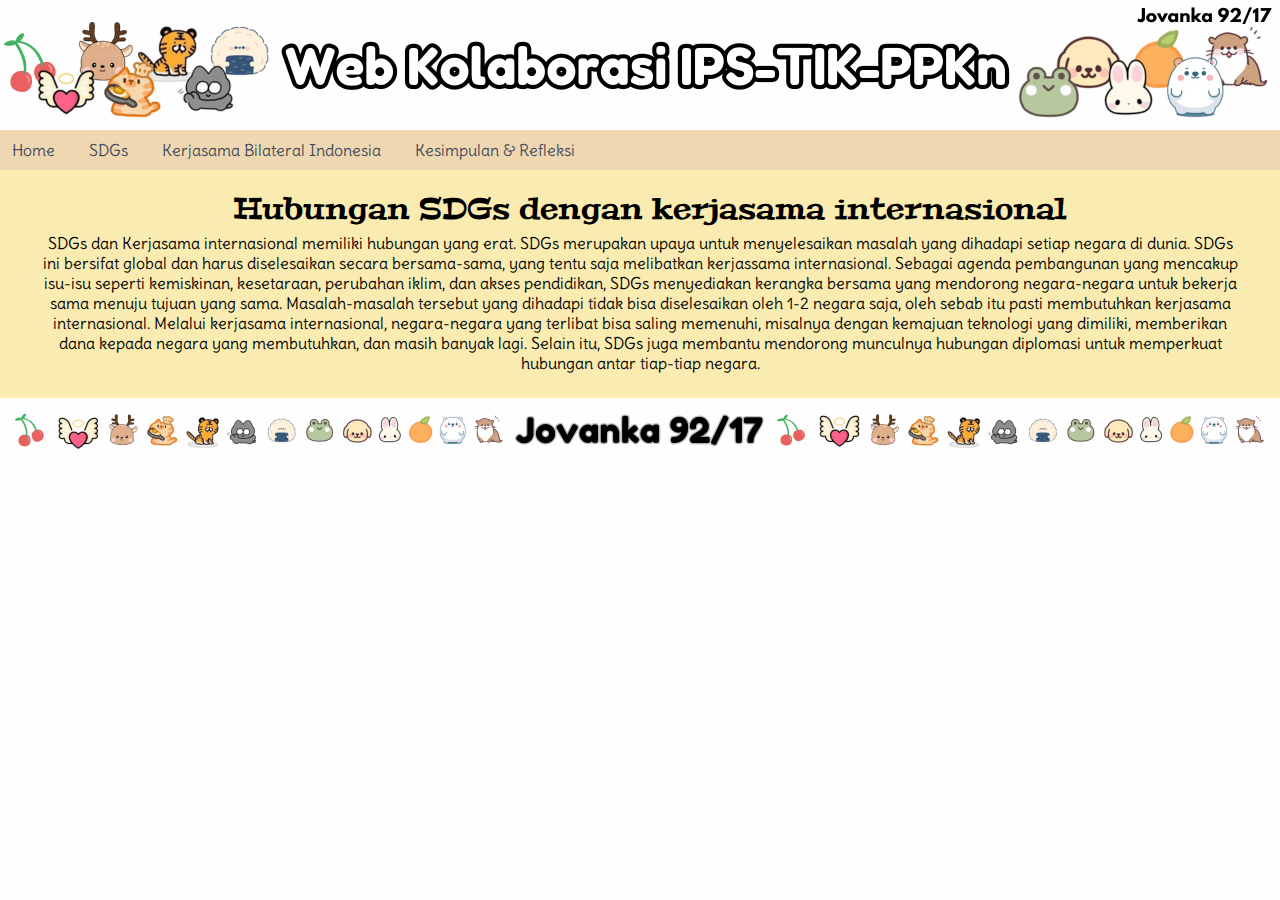
<file: sebab.html>
<!DOCTYPE html>
<html>
    <head>
        <title>Web Kolaborasi</title>
        <link rel="stylesheet" href="style2.css">
        <link rel="preconnect" href="https://fonts.googleapis.com">
        <link href="https://fonts.googleapis.com/css2?family=Delius&display=swap" rel="stylesheet">
        <link href="https://fonts.googleapis.com/css2?family=Delius&family=Schoolbell&display=swap" rel="stylesheet">
        <link href="https://fonts.googleapis.com/css2?family=Peralta&display=swap" rel="stylesheet">
    </head>
    <body>
        <!-- Header dgn Image -->
         <div class="header">
            <img src="header.png" alt="header.png" width="100%">
         </div>
        <!-- Navigator Bar dan Dropdown -->
            <div class="nav">
                <ul>
                    <li class="hom"><a href="index.html">Home</a></li>
                    <li class="krjsm">
                        <a class="ip" href="#">SDGs</a>
                        <div class="dropips">
                            <a href="sdgs.html">Penjelasan mengenai SDGs</a>
                            <a href="all kerjasama.html">Kerjasama Bilateral, regional, dan multilateral</a>
                            <a href="sebab.html">Hubungan Sebab-Akibat</a>
                            <a href="dafpus.html">Daftar pustaka</a>
                        </div>
                    </li>
                    <li class="droppkn">
                        <a class="btn" href="#">Kerjasama Bilateral Indonesia</a>
                        <div class="drop-content">
                            <a href="sdgst.html">Kerjasama Indonesia-Taiwan</a>
                            <a href="dampak.html">Dampak kerjasama ke Indonesia</a>                                                        
                            <a href="pancasila.html">Nilai-nilai Pancasila</a>                            
                        </div>
                    </li>
                    <li class="ks"><a href="kesimpulan.html">Kesimpulan & Refleksi</a></li>
                </ul>
            </div>
             <!-- Isi Konten -->
         <div>
            <div class="column-middle">
                <h1>Hubungan SDGs dengan kerjasama internasional</h1>
            <p>SDGs dan Kerjasama internasional memiliki hubungan yang erat. SDGs merupakan upaya untuk menyelesaikan masalah yang dihadapi setiap negara di dunia. SDGs ini bersifat global dan harus diselesaikan secara bersama-sama, yang tentu saja melibatkan kerjassama internasional. Sebagai agenda pembangunan yang mencakup isu-isu seperti kemiskinan, kesetaraan, perubahan iklim, dan akses pendidikan, SDGs menyediakan kerangka bersama yang mendorong negara-negara untuk bekerja sama menuju tujuan yang sama. Masalah-masalah tersebut yang dihadapi tidak bisa diselesaikan oleh 1-2 negara saja, oleh sebab itu pasti membutuhkan kerjasama internasional. Melalui kerjasama internasional, negara-negara yang terlibat bisa saling memenuhi, misalnya dengan kemajuan teknologi yang dimiliki, memberikan dana kepada negara yang membutuhkan, dan masih banyak lagi. Selain itu, SDGs juga membantu mendorong munculnya hubungan diplomasi untuk memperkuat hubungan antar tiap-tiap negara. </p>

         </div>
        <!-- Footer dengan Image -->
         <img src="footer.png" alt="footer.png" class="footer">
    </body>
</html>
</file>
<file: style.css>
* {
  margin: 0px;
  padding: 0px;
}

html{
  width: 1280px;
  zoom: 100%;
  scroll-behavior: smooth;
}
.header {
  margin-bottom: -4px;
  zoom: 100%;
}

body {
  background-color: #FEFEFE;
}

.nav {
  margin-top: 0px;
}

ul {
  list-style-type: none;
  margin: 0px;
  padding: 0px;
  overflow: hidden;
  background-color: #efd8b1;
}

li {
  float: left;
}

li a, .ip .btn {
  display: inline-block;
  color: #434b5d;
  text-align: center;
  padding: 10px 12px;
  text-decoration: none;
}

li a:hover, .ip:hover, .dropips:hover, .droppkn:hover, .btn:hover {
  background-color:#dbd059;
  color: white;
}

li.krjsm {
  display: inline-block;
}

.dropips {
  display: none;
  position: absolute;
  background-color: #dbd059;
  min-width: 160px;
  box-shadow: 0px 5px 16px #d5c300;
  z-index: 1;
}

.drop{
  display: none;
  position: absolute;
  background-color: #d5c300;
  box-shadow: 0px 5px 16px #766d07;
  z-index: 1;
}

.dropips a {
  color: white;
  padding: 10px 14px;
  text-decoration: none;
  display: block;
  text-align: left;
}

.dropips a:hover {
  background-color: #650800;
}

.krjsm:hover {
  background-color: #d5c300;
  color: white;
}

.krjsm:hover .dropips {
  display: block;
  color: white;
}

li.krjsm {
  display: inline-block;
}

.drop-content {
  display: none;
  position: absolute;
  background-color: #dbd059;
  min-width: 160px;
  box-shadow: 0px 5px 16px #d5c300;
  z-index: 1;
}

.drop{
  display: none;
  position: absolute;
  background-color: #d5c300;
  box-shadow: 0px 5px 16px #766d07;
  z-index: 1;
}

.drop-content a {
  color: white;
  padding: 10px 14px;
  text-decoration: none;
  display: block;
  text-align: left;
}

.drop-content a:hover {
  background-color: #650800;
}

.droppkn:hover {
  background-color: #d5c300;
  color: white;
}

.droppkn:hover .drop-content {
  display: block;
  color: white;
}

.column-side{
  display: flex;
  flex-wrap: wrap;
  padding: 0px 4px;
}

.column-side{
  width: 300px;
  height: 500px;
  background-color: #d5c300;
  background-size: cover;
  border-radius: 10px;
  margin-left: 10px;
}

.hom{
  color:#3a4d64;
  font-family: "Delius", cursive;
  font-weight: 400;
  font-style: normal;
  margin: 0px 10px 0px 0px;
  
}

.krjsm{
  color:#3a4d64;
  font-family: "Delius", cursive;
  font-weight: 400;
  font-style: normal;
  margin: 0px 10px 0px 0px;
}

.droppkn{
  color:#3a4d64;
  font-family: "Delius", cursive;
  font-weight: 400;
  font-style: normal;
  margin: 0px 10px 0px 0px;
}

.ks{
  color:#3a4d64;
  font-family: "Delius", cursive;
  font-weight: 400;
  font-style: normal;
  margin: 0px 10px 0px 0px;
}

.r{
  color:#3a4d64;
  font-family: "Delius", cursive;
  font-weight: 400;
  font-style: normal;
  margin: 0px 10px 0px 0px;
}

h1{
  color:black;
  text-align: center;
  font-size: 50px;
  font-family: "Schoolbell", cursive;
  font-weight: 400;
  font-style: normal;
}

h2{
  text-align: center;
  font-size: 20px;
  font-family: "Peralta", serif;
  font-weight: 400;
  font-style: normal;
  margin: 0px 0px 5px 20px;
}

.footer{
  position: relative;
  margin: 12px 0px;
}
</file>
<file: style2.css>
* {
    margin: 0px;
    padding: 0px;
  }
  
  html{
    scroll-behavior: smooth;
  }

  .header {
    margin-bottom: -4px;
    width: 1280px;
  }
  
  body {
    background-color: #FEFEFE;
  }
  
  .nav {
    margin-top: 0px;
  }
  
  ul {
    list-style-type: none;
    margin: 0px;
    padding: 0px;
    overflow: hidden;
    background-color: #efd8b1;
  }
  
  li {
    float: left;
  }
  
  li a, .ip .btn {
    display: inline-block;
    color: #434b5d;
    text-align: center;
    padding: 10px 12px;
    text-decoration: none;
  }
  
  li a:hover, .ip:hover, .dropips:hover, .droppkn:hover, .btn:hover {
    background-color:#dbd059;
    color: white;
  }
  
  li.krjsm {
    display: inline-block;
  }
  
  .dropips {
    display: none;
    position: absolute;
    background-color: #dbd059;
    min-width: 160px;
    box-shadow: 0px 5px 16px #d5c300;
    z-index: 1;
  }
  
  .drop{
    display: none;
    position: absolute;
    background-color: #d5c300;
    box-shadow: 0px 5px 16px #766d07;
    z-index: 1;
  }
  
  .dropips a {
    color: white;
    padding: 10px 14px;
    text-decoration: none;
    display: block;
    text-align: left;
  }
  
  .dropips a:hover {
    background-color: #650800;
  }
  
  .krjsm:hover {
    background-color: #d5c300;
    color: white;
  }
  
  .krjsm:hover .dropips {
    display: block;
    color: white;
  }
  
  li.krjsm {
    display: inline-block;
  }
  
  .drop-content {
    display: none;
    position: absolute;
    background-color: #dbd059;
    min-width: 160px;
    box-shadow: 0px 5px 16px #d5c300;
    z-index: 1;
  }
  
  .drop{
    display: none;
    position: absolute;
    background-color: #d5c300;
    box-shadow: 0px 5px 16px #766d07;
    z-index: 1;
  }
  
  .drop-content a {
    color: white;
    padding: 10px 14px;
    text-decoration: none;
    display: block;
    text-align: left;
  }
  
  .drop-content a:hover {
    background-color: #650800;
  }
  
  .droppkn:hover {
    background-color: #d5c300;
    color: white;
  }
  
  .droppkn:hover .drop-content {
    display: block;
    color: white;
  }
  
  .hom{
    color:#3a4d64;
    font-family: "Delius", cursive;
    font-weight: 400;
    font-style: normal;
    margin: 0px 10px 0px 0px;
    
  }
  
  .krjsm{
    color:#3a4d64;
    font-family: "Delius", cursive;
    font-weight: 400;
    font-style: normal;
    margin: 0px 10px 0px 0px;
  }
  
  .droppkn{
    color:#3a4d64;
    font-family: "Delius", cursive;
    font-weight: 400;
    font-style: normal;
    margin: 0px 10px 0px 0px;
  }
  
  .ks{
    color:#3a4d64;
    font-family: "Delius", cursive;
    font-weight: 400;
    font-style: normal;
    margin: 0px 10px 0px 0px;
  }
  
  .r{
    color:#3a4d64;
    font-family: "Delius", cursive;
    font-weight: 400;
    font-style: normal;
    margin: 0px 10px 0px 0px;
  }
  
  h1{
    text-align: center;
    font-size: 30px;
    font-family: "Peralta", serif;
    font-weight: 400;
    font-style: normal;
    margin: 0px 0px 5px 20px;
  }
  
  .footer{
    position: relative;
    margin: 12px 0px;
  }

.content-wrapper {
    display: flex;
    align-items: flex-start;
    gap: 20px; 
}

.column-middle {
    background-color: #faebb0;
    padding: 20px;
    text-align: center;
}

.sdgs6 {
    float: left;
    margin-right: 10px; 
    border-radius: 20px;
    border: 5px solid #142a3c;
    width: 200px; 
}

.USAID{
  float: left;
  width: 500px; 
}

.reggs{
  margin-left: 360px;
  width: 500px; 
}

.stbm{
  float: right;
  margin-right: 10px;
  margin-left: 10px; 
  width: 500px;
}

.sdgsss {
    color: black;
    font-size: 17px;
    text-align: justify;
    font-family: "Average Sans", sans-serif;
    font-weight: 400;
    line-height: 1.6; 
    overflow: hidden; 
}

  .enam{
    color: black;
    font-size: 17px; 
    text-align: right;
    font-family: "Average Sans", sans-serif;
    font-weight: 400;
    font-style: normal;  
    margin: 0px 0px 10px 20px;
  }

  .en1{
    text-align: right;
  }

.haha{
  background-color: rgb(246, 201, 186);
}

h2{
  color:black;
  font-size: 30px;
  font-family: "Schoolbell", cursive;
  font-weight: 400;
  font-style: normal;
  margin: 0px 0px 5px 20px;
}

p{
  color: black;
  font-family: "Delius", cursive;
  font-weight: 400;
  font-style: normal;
  margin: 0px 20px 5px 20px;
}


.bilateral, .bilateral2{
  text-align: left;
  margin: 0px 20px 5px 20px;
}

.bilateral2{
  color: black;
  font-family: "Delius", cursive;
  font-weight: 400;
  font-style: normal;
}

.reg, .reg2{
  text-align: center;
  margin: 0px 20px 5px 20px;
}

.reg2{
  color: black;
  font-family: "Delius", cursive;
  font-weight: 400;
  font-style: normal;
}

.multill, .multill2{
  text-align: right;
  margin: 0px 20px 5px 20px;
}

.multill2{
  color: black;
  font-family: "Delius", cursive;
  font-weight: 400;
  font-style: normal;
}
</file>
<file: dafpus.css>
* {
    margin: 0px;
    padding: 0px;
  }
  
  html{
    width: 1280px;
    zoom: 100%;
    scroll-behavior: smooth;
  }
  .header {
    margin-bottom: -4px;
    zoom: 100%;
  }
  
  body {
    background-color: #FEFEFE;
  }
  
  .nav {
    margin-top: 0px;
  }
  
  ul {
    list-style-type: none;
    margin: 0px;
    padding: 0px;
    overflow: hidden;
    background-color: #efd8b1;
  }
  
  li {
    float: left;
  }
  
  li a, .ip .btn {
    display: inline-block;
    color: #434b5d;
    text-align: center;
    padding: 10px 12px;
    text-decoration: none;
  }
  
  li a:hover, .ip:hover, .dropips:hover, .droppkn:hover, .btn:hover {
    background-color:#dbd059;
    color: white;
  }
  
  li.krjsm {
    display: inline-block;
  }
  
  .dropips {
    display: none;
    position: absolute;
    background-color: #dbd059;
    min-width: 160px;
    box-shadow: 0px 5px 16px #d5c300;
    z-index: 1;
  }
  
  .drop{
    display: none;
    position: absolute;
    background-color: #d5c300;
    box-shadow: 0px 5px 16px #766d07;
    z-index: 1;
  }
  
  .dropips a {
    color: white;
    padding: 10px 14px;
    text-decoration: none;
    display: block;
    text-align: left;
  }
  
  .dropips a:hover {
    background-color: #650800;
  }
  
  .krjsm:hover {
    background-color: #d5c300;
    color: white;
  }
  
  .krjsm:hover .dropips {
    display: block;
    color: white;
  }
  
  li.krjsm {
    display: inline-block;
  }
  
  .drop-content {
    display: none;
    position: absolute;
    background-color: #dbd059;
    min-width: 160px;
    box-shadow: 0px 5px 16px #d5c300;
    z-index: 1;
  }
  
  .drop{
    display: none;
    position: absolute;
    background-color: #d5c300;
    box-shadow: 0px 5px 16px #766d07;
    z-index: 1;
  }
  
  .drop-content a {
    color: white;
    padding: 10px 14px;
    text-decoration: none;
    display: block;
    text-align: left;
  }
  
  .drop-content a:hover {
    background-color: #650800;
  }
  
  .droppkn:hover {
    background-color: #d5c300;
    color: white;
  }
  
  .droppkn:hover .drop-content {
    display: block;
    color: white;
  }
  
  .column-side{
    display: flex;
    flex-wrap: wrap;
    padding: 0px 4px;
  }
  
  .column-side{
    width: 300px;
    height: 500px;
    background-color: #d5c300;
    background-size: cover;
    border-radius: 10px;
    margin-left: 10px;
  }
  
  .hom{
    color:#3a4d64;
    font-family: "Delius", cursive;
    font-weight: 400;
    font-style: normal;
    margin: 0px 10px 0px 0px;
    
  }
  
  .krjsm{
    color:#3a4d64;
    font-family: "Delius", cursive;
    font-weight: 400;
    font-style: normal;
    margin: 0px 10px 0px 0px;
  }
  
  .droppkn{
    color:#3a4d64;
    font-family: "Delius", cursive;
    font-weight: 400;
    font-style: normal;
    margin: 0px 10px 0px 0px;
  }
  
  .ks{
    color:#3a4d64;
    font-family: "Delius", cursive;
    font-weight: 400;
    font-style: normal;
    margin: 0px 10px 0px 0px;
  }
  
  .r{
    color:#3a4d64;
    font-family: "Delius", cursive;
    font-weight: 400;
    font-style: normal;
    margin: 0px 10px 0px 0px;
  }
  
  h1{
    color:black;
    text-align: center;
    font-size: 50px;
    font-family: "Schoolbell", cursive;
    font-weight: 400;
    font-style: normal;
  }
  
  h2{
    text-align: center;
    font-size: 20px;
    font-family: "Peralta", serif;
    font-weight: 400;
    font-style: normal;
    margin: 0px 0px 5px 20px;
  }
  
  .footer{
    position: relative;
    margin: 12px 0px;
  }

  .sumbers{
    font-size: 15px;
    list-style-position: inside ;
    background-color: wheat;
    color: black;
    margin-top: 6px;
    display: block;
}

.sumber-text a {
    color: black; 
    text-decoration: underline;
}

.sumber-text a:hover {
    background-color: crimson;
    color: lightgrey; 
}
</file>
<file: style3.css>
* {
    margin: 0px;
    padding: 0px;
  }
  
  html{
    width: 1280px;
    zoom: 100%;
    scroll-behavior: smooth;
  }
  .header {
    margin-bottom: -4px;
    zoom: 100%;
  }
  
  body {
    background-color: #FEFEFE;
  }
  
  .nav {
    margin-top: 0px;
  }
  
  ul {
    list-style-type: none;
    margin: 0px;
    padding: 0px;
    overflow: hidden;
    background-color: #efd8b1;
  }
  
  li {
    float: left;
  }
  
  li a, .ip .btn {
    display: inline-block;
    color: #434b5d;
    text-align: center;
    padding: 10px 12px;
    text-decoration: none;
  }
  
  li a:hover, .ip:hover, .dropips:hover, .droppkn:hover, .btn:hover {
    background-color:#dbd059;
    color: white;
  }
  
  li.krjsm {
    display: inline-block;
  }
  
  .dropips {
    display: none;
    position: absolute;
    background-color: #dbd059;
    min-width: 160px;
    box-shadow: 0px 5px 16px #d5c300;
    z-index: 1;
  }
  
  .drop{
    display: none;
    position: absolute;
    background-color: #d5c300;
    box-shadow: 0px 5px 16px #766d07;
    z-index: 1;
  }
  
  .dropips a {
    color: white;
    padding: 10px 14px;
    text-decoration: none;
    display: block;
    text-align: left;
  }
  
  .dropips a:hover {
    background-color: #650800;
  }
  
  .krjsm:hover {
    background-color: #d5c300;
    color: white;
  }
  
  .krjsm:hover .dropips {
    display: block;
    color: white;
  }
  
  li.krjsm {
    display: inline-block;
  }
  
  .drop-content {
    display: none;
    position: absolute;
    background-color: #dbd059;
    min-width: 160px;
    box-shadow: 0px 5px 16px #d5c300;
    z-index: 1;
  }
  
  .drop{
    display: none;
    position: absolute;
    background-color: #d5c300;
    box-shadow: 0px 5px 16px #766d07;
    z-index: 1;
  }
  
  .drop-content a {
    color: white;
    padding: 10px 14px;
    text-decoration: none;
    display: block;
    text-align: left;
  }
  
  .drop-content a:hover {
    background-color: #650800;
  }
  
  .droppkn:hover {
    background-color: #d5c300;
    color: white;
  }
  
  .droppkn:hover .drop-content {
    display: block;
    color: white;
  }
  
  .column-side{
    display: flex;
    flex-wrap: wrap;
    padding: 0px 4px;
  }
  
  .column-side{
    width: 300px;
    height: 500px;
    background-color: #d5c300;
    background-size: cover;
    border-radius: 10px;
    margin-left: 10px;
  }
  
  .hom{
    color:#3a4d64;
    font-family: "Delius", cursive;
    font-weight: 400;
    font-style: normal;
    margin: 0px 10px 0px 0px;
    
  }
  
  .krjsm{
    color:#3a4d64;
    font-family: "Delius", cursive;
    font-weight: 400;
    font-style: normal;
    margin: 0px 10px 0px 0px;
  }
  
  .droppkn{
    color:#3a4d64;
    font-family: "Delius", cursive;
    font-weight: 400;
    font-style: normal;
    margin: 0px 10px 0px 0px;
  }
  
  .ks{
    color:#3a4d64;
    font-family: "Delius", cursive;
    font-weight: 400;
    font-style: normal;
    margin: 0px 10px 0px 0px;
  }
  
  .r{
    color:#3a4d64;
    font-family: "Delius", cursive;
    font-weight: 400;
    font-style: normal;
    margin: 0px 10px 0px 0px;
  }
  
  h1{
    color:black;
    text-align: center;
    font-size: 50px;
    font-family: "Schoolbell", cursive;
    font-weight: 400;
    font-style: normal;
  }
  
  h2{
    text-align: center;
    font-size: 20px;
    font-family: "Peralta", serif;
    font-weight: 400;
    font-style: normal;
    margin: 0px 0px 5px 20px;
  }
  
  .footer{
    position: relative;
    margin: 12px 0px;
  }
  
  .idtw{
    margin:  12px 0px
  }
  
  .inta{
    background-color: #faebb0;
  }
  
  .column-middle{
    background-color: #faebb0;

  }

  .content-wrapper {
    display: flex;
    align-items: flex-start;
    gap: 20px; 
}

  .dampaks{
    color: black;
    text-align: justify;
    font-family: "Delius", cursive;
    font-weight: 400;
    font-style: normal;
    margin: 0px 20px 5px 20px;
    background-color: #faebb0;
  }

  .bruh{
    text-align: center;
    width: 500px;
    padding: 10px;
    margin: 0px 30px 0px 30px;
  }
</file>
